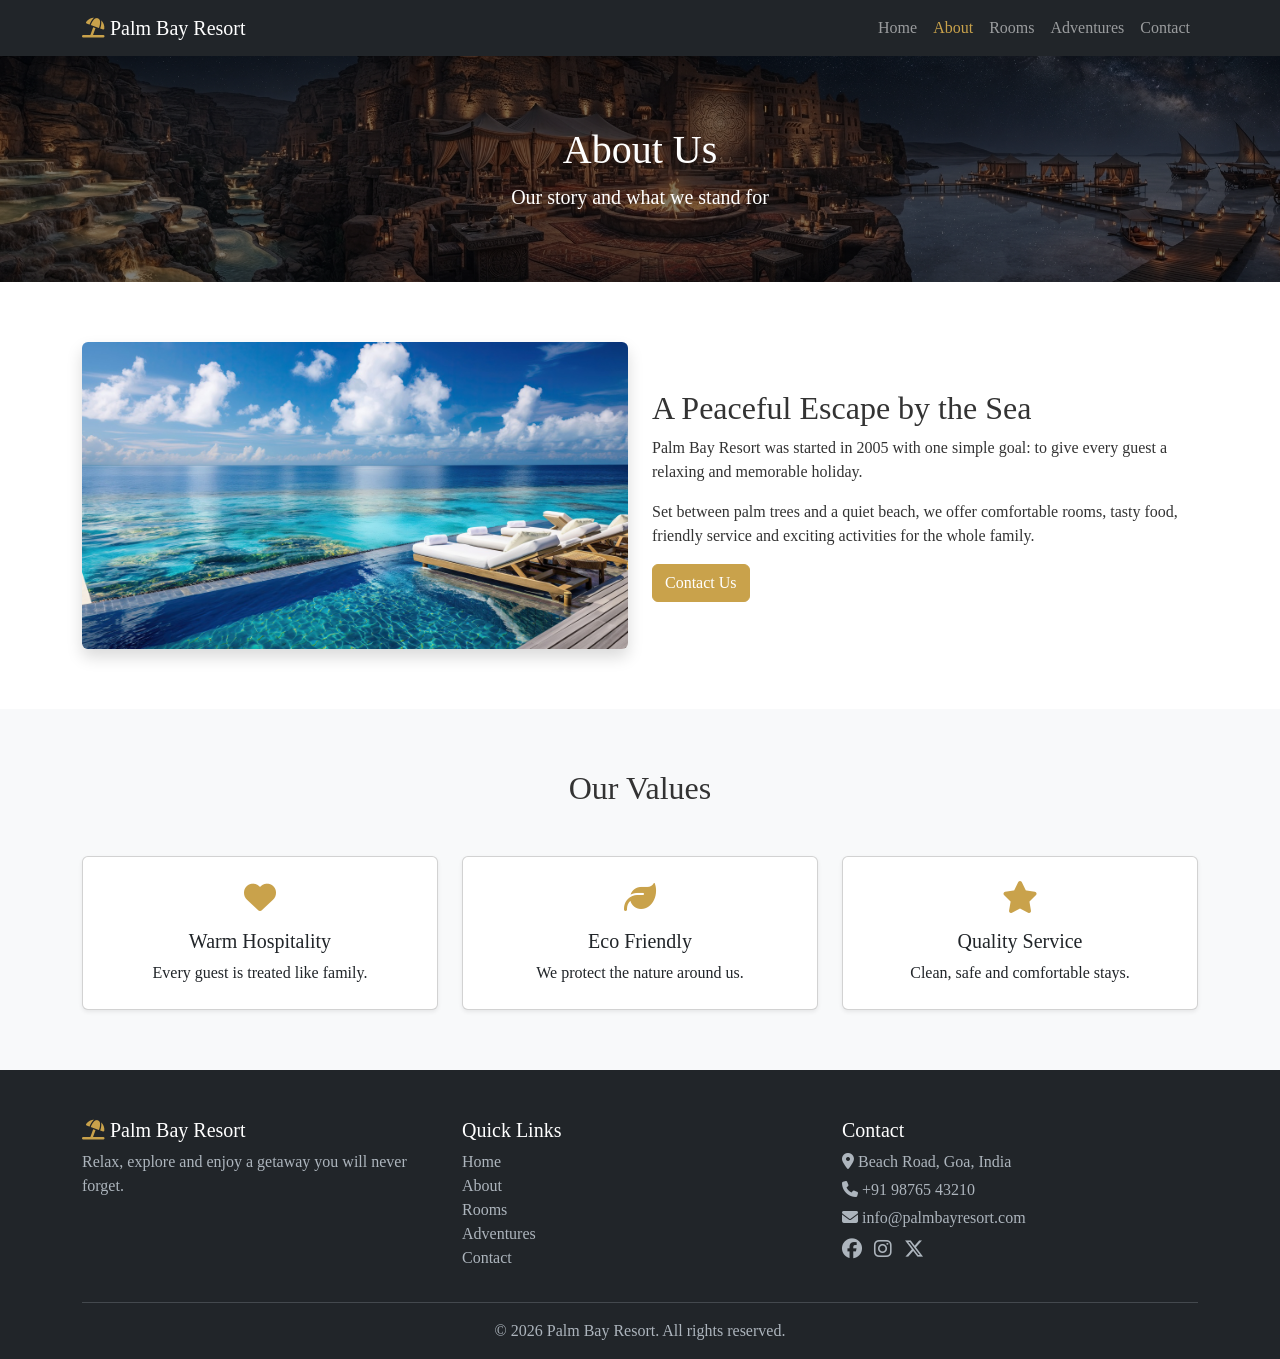
<file: about.html>
<!DOCTYPE html>
<html lang="en">
<head>
  <meta charset="UTF-8">
  <meta name="viewport" content="width=device-width, initial-scale=1">
  <title>About | Palm Bay Resort</title>
  <link href="https://cdn.jsdelivr.net/npm/bootstrap@5.3.3/dist/css/bootstrap.min.css" rel="stylesheet">
  <link href="https://cdnjs.cloudflare.com/ajax/libs/font-awesome/6.5.2/css/all.min.css" rel="stylesheet">
  <link href="style.css" rel="stylesheet">
</head>
<body> 

<!-- header(nav) -->
<nav class="navbar navbar-expand-lg navbar-dark bg-dark sticky-top">
  <div class="container">
    <a class="navbar-brand" href="index.html"><i class="fa-solid fa-umbrella-beach text-gold"></i> Palm Bay Resort</a>
    <input type="checkbox" id="menu" class="d-none">
    <label for="menu" class="navbar-toggler"><span class="navbar-toggler-icon"></span></label>
    <div class="navbar-collapse nav-menu">
      <ul class="navbar-nav ms-auto">
        <li class="nav-item"><a class="nav-link " href="index.html">Home</a></li>
        <li class="nav-item"><a class="nav-link active" href="about.html">About</a></li>
        <li class="nav-item"><a class="nav-link " href="rooms.html">Rooms</a></li>
        <li class="nav-item"><a class="nav-link " href="adventures.html">Adventures</a></li>
        <li class="nav-item"><a class="nav-link " href="contact.html">Contact</a></li>
      </ul>
    </div>
  </div>
</nav>

<div class="hero page-hero" style="background-image:url('./about.png')">
  <div class="overlay"><div class="container"><h1>About Us</h1><p class="lead mb-0">Our story and what we stand for</p></div></div>
</div>

<section class="section">
  <div class="container">
    <div class="row align-items-center g-4">
      <div class="col-md-6"><img src="./resort-pool.jpg" class="img-fluid rounded shadow" alt="Resort pool"></div>
      <div class="col-md-6">
        <h2>A Peaceful Escape by the Sea</h2>
        <p>Palm Bay Resort was started in 2005 with one simple goal: to give every guest a relaxing and memorable holiday.</p>
        <p>Set between palm trees and a quiet beach, we offer comfortable rooms, tasty food, friendly service and exciting activities for the whole family.</p>
        <a href="contact.html" class="btn btn-gold">Contact Us</a>
      </div>
    </div>
  </div>
</section>

<section class="section bg-light">
  <div class="container text-center">
    <h2 class="mb-5">Our Values</h2>
    <div class="row g-4">
      <div class="col-md-4"><div class="card h-100 p-4 shadow-sm"><i class="fa-solid fa-heart fa-2x text-gold mb-3"></i><h5>Warm Hospitality</h5><p class="mb-0">Every guest is treated like family.</p></div></div>
      <div class="col-md-4"><div class="card h-100 p-4 shadow-sm"><i class="fa-solid fa-leaf fa-2x text-gold mb-3"></i><h5>Eco Friendly</h5><p class="mb-0">We protect the nature around us.</p></div></div>
      <div class="col-md-4"><div class="card h-100 p-4 shadow-sm"><i class="fa-solid fa-star fa-2x text-gold mb-3"></i><h5>Quality Service</h5><p class="mb-0">Clean, safe and comfortable stays.</p></div></div>
    </div>
  </div>
</section>

<!-- footer -->
<footer class="pt-5 pb-3">
  <div class="container">
    <div class="row g-4">
      <div class="col-md-4">
        <h5 class="text-white"><i class="fa-solid fa-umbrella-beach text-gold"></i> Palm Bay Resort</h5>
        <p>Relax, explore and enjoy a getaway you will never forget.</p>
      </div>
      <div class="col-6 col-md-4">
        <h5 class="text-white">Quick Links</h5>
        <ul class="list-unstyled">
          <li><a href="index.html">Home</a></li>
          <li><a href="about.html">About</a></li>
          <li><a href="rooms.html">Rooms</a></li>
          <li><a href="adventures.html">Adventures</a></li>
          <li><a href="contact.html">Contact</a></li>
        </ul>
      </div>
      <div class="col-6 col-md-4">
        <h5 class="text-white">Contact</h5>
        <p class="mb-1"><i class="fa-solid fa-location-dot"></i> Beach Road, Goa, India</p>
        <p class="mb-1"><i class="fa-solid fa-phone"></i> +91 98765 43210</p>
        <p class="mb-2"><i class="fa-solid fa-envelope"></i> info@palmbayresort.com</p>
        <a href="#" class="me-2"><i class="fa-brands fa-facebook fa-lg"></i></a>
        <a href="#" class="me-2"><i class="fa-brands fa-instagram fa-lg"></i></a>
        <a href="#"><i class="fa-brands fa-x-twitter fa-lg"></i></a>
      </div>
    </div>
    <hr>
    <p class="text-center mb-0">&copy; 2026 Palm Bay Resort. All rights reserved.</p>
  </div>
</footer>

</body>
</html>
</file>
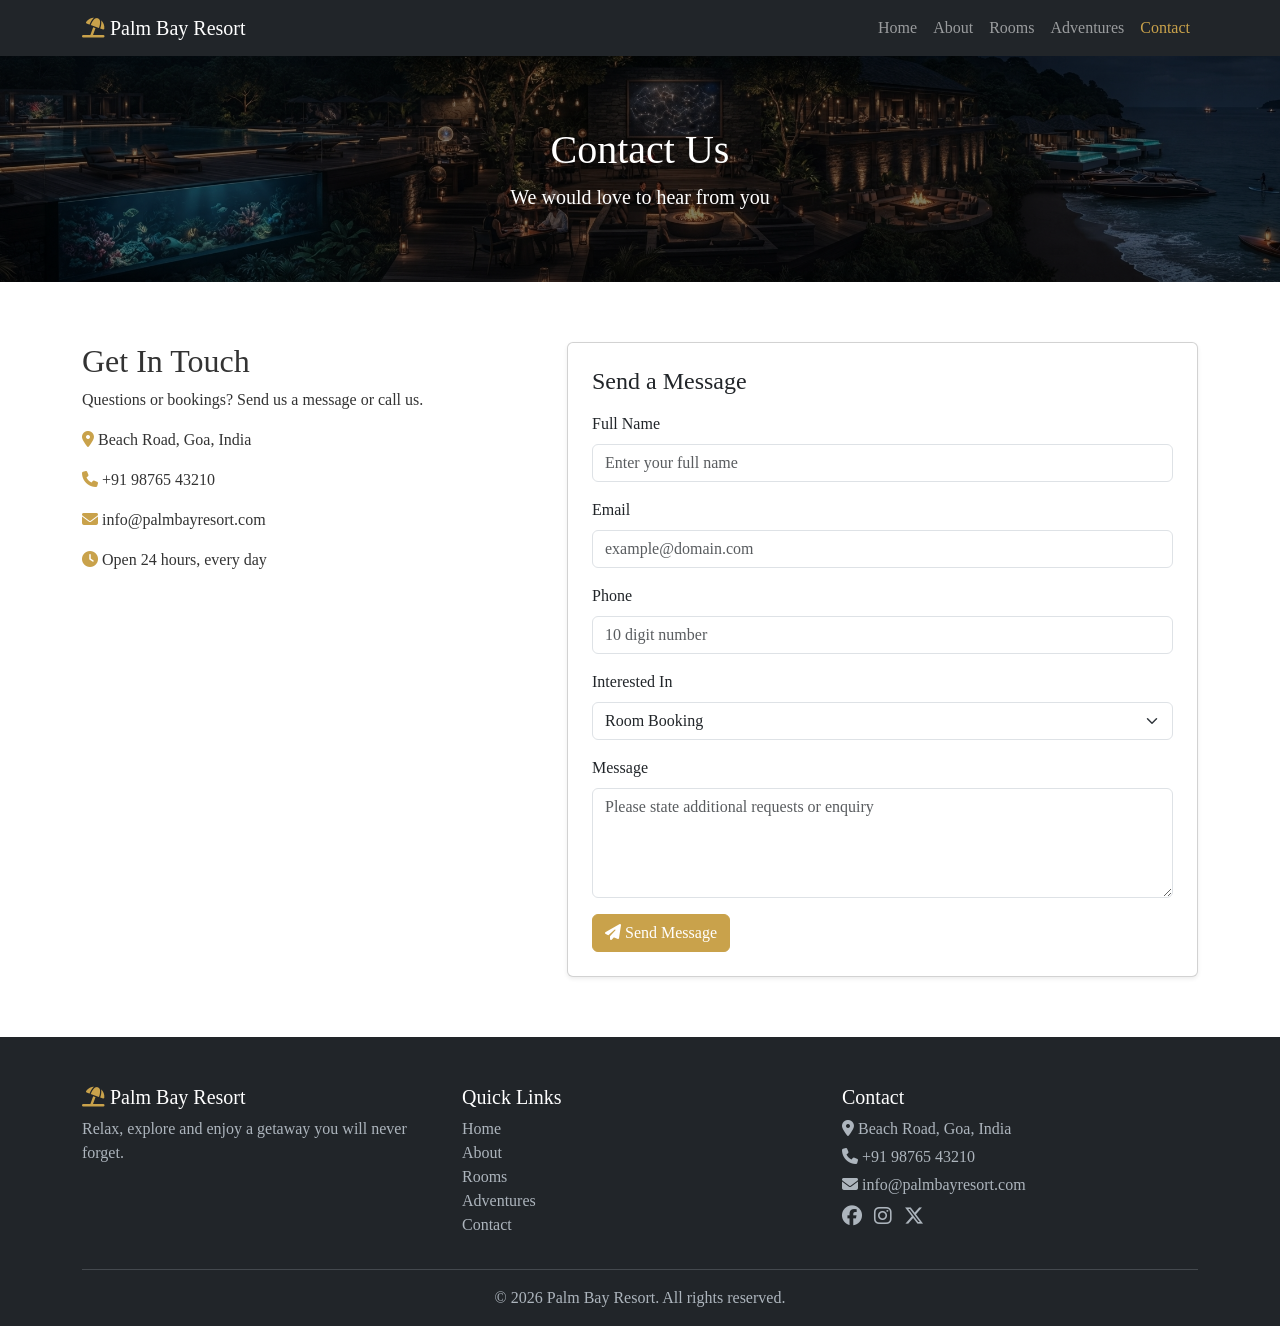
<file: contact.html>
<!DOCTYPE html>
<html lang="en">
<head>
  <meta charset="UTF-8">
  <meta name="viewport" content="width=device-width, initial-scale=1">
  <title>Contact | Palm Bay Resort</title>
  <link href="https://cdn.jsdelivr.net/npm/bootstrap@5.3.3/dist/css/bootstrap.min.css" rel="stylesheet">
  <link href="https://cdnjs.cloudflare.com/ajax/libs/font-awesome/6.5.2/css/all.min.css" rel="stylesheet">
  <link href="style.css" rel="stylesheet">
</head>
<body>

<!-- header(nav) -->
<nav class="navbar navbar-expand-lg navbar-dark bg-dark sticky-top">
  <div class="container">
    <a class="navbar-brand" href="index.html"><i class="fa-solid fa-umbrella-beach text-gold"></i> Palm Bay Resort</a>
    <input type="checkbox" id="menu" class="d-none">
    <label for="menu" class="navbar-toggler"><span class="navbar-toggler-icon"></span></label>
    <div class="navbar-collapse nav-menu">
      <ul class="navbar-nav ms-auto">
        <li class="nav-item"><a class="nav-link " href="index.html">Home</a></li>
        <li class="nav-item"><a class="nav-link " href="about.html">About</a></li>
        <li class="nav-item"><a class="nav-link " href="rooms.html">Rooms</a></li>
        <li class="nav-item"><a class="nav-link " href="adventures.html">Adventures</a></li>
        <li class="nav-item"><a class="nav-link active" href="contact.html">Contact</a></li>
      </ul>
    </div>
  </div>
</nav>

<div class="hero page-hero" style="background-image:url('./contact.png')">
  <div class="overlay"><div class="container"><h1>Contact Us</h1><p class="lead mb-0">We would love to hear from you</p></div></div>
</div>

<section class="section">
  <div class="container">
    <div class="row g-5">

      <!-- c.info -->
      <div class="col-lg-5">
        <h2>Get In Touch</h2>
        <p>Questions or bookings? Send us a message or call us.</p>
        <p><i class="fa-solid fa-location-dot text-gold"></i> Beach Road, Goa, India</p>
        <p><i class="fa-solid fa-phone text-gold"></i> +91 98765 43210</p>
        <p><i class="fa-solid fa-envelope text-gold"></i> info@palmbayresort.com</p>
        <p><i class="fa-solid fa-clock text-gold"></i> Open 24 hours, every day</p>
      </div>

      <!-- c.form -->
      <div class="col-lg-7">
        <div class="card shadow-sm"><div class="card-body p-4">
          <h4 class="mb-3">Send a Message</h4>
          <form>
            <div class="mb-3">
              <label for="name" class="form-label">Full Name</label>
              <input type="text" class="form-control" id="name" name="name" required placeholder="Enter your full name">
            </div>
            <div class="mb-3">
              <label for="email" class="form-label">Email</label>
              <input type="email" class="form-control" id="email" name="email" required placeholder="example@domain.com">
            </div>
            <div class="mb-3">
              <label for="phone" class="form-label">Phone</label>
              <input type="tel" class="form-control" id="phone" name="phone" placeholder="10 digit number">
            </div>
            <div class="mb-3">
              <label for="room" class="form-label">Interested In</label>
              <select class="form-select" id="room" name="interest">
                <option>Room Booking</option>
                <option>Adventure Activity</option>
                <option>General Question</option>
              </select>
            </div>
            <div class="mb-3">
              <label for="message" class="form-label">Message</label>
              <textarea class="form-control" id="message" name="message" rows="4" required placeholder="Please state additional requests or enquiry"></textarea>
            </div>
            <button type="submit" class="btn btn-gold"><i class="fa-solid fa-paper-plane"></i> Send Message</button>
          </form>
        </div></div>
      </div>

    </div>
  </div>
</section>

<!-- footer -->
<footer class="pt-5 pb-3">
  <div class="container">
    <div class="row g-4">
      <div class="col-md-4">
        <h5 class="text-white"><i class="fa-solid fa-umbrella-beach text-gold"></i> Palm Bay Resort</h5>
        <p>Relax, explore and enjoy a getaway you will never forget.</p>
      </div>
      <div class="col-6 col-md-4">
        <h5 class="text-white">Quick Links</h5>
        <ul class="list-unstyled">
          <li><a href="index.html">Home</a></li>
          <li><a href="about.html">About</a></li>
          <li><a href="rooms.html">Rooms</a></li>
          <li><a href="adventures.html">Adventures</a></li>
          <li><a href="contact.html">Contact</a></li>
        </ul>
      </div>
      <div class="col-6 col-md-4">
        <h5 class="text-white">Contact</h5>
        <p class="mb-1"><i class="fa-solid fa-location-dot"></i> Beach Road, Goa, India</p>
        <p class="mb-1"><i class="fa-solid fa-phone"></i> +91 98765 43210</p>
        <p class="mb-2"><i class="fa-solid fa-envelope"></i> info@palmbayresort.com</p>
        <a href="#" class="me-2"><i class="fa-brands fa-facebook fa-lg"></i></a>
        <a href="#" class="me-2"><i class="fa-brands fa-instagram fa-lg"></i></a>
        <a href="#"><i class="fa-brands fa-x-twitter fa-lg"></i></a>
      </div>
    </div>
    <hr>
    <p class="text-center mb-0">&copy; 2026 Palm Bay Resort. All rights reserved.</p>
  </div>
</footer>

</body>
</html>
</file>
<file: style.css>
body { 
    font-family: Georgia, serif; 
    color: #333; }

h1, h2, h3, h4, h5, .navbar-brand {
     font-family: Georgia, serif; }

.text-gold {
     color: #c9a24b; }

.btn-gold {
     background: #c9a24b; 
     border-color: #c9a24b; 
     color: #fff; }
.btn-gold:hover {
     background: #b08a35; 
     border-color: #b08a35; 
     color: #fff; }


.hero { 
    background-size: cover; 
    background-position: center; 
    color: #fff; 
    text-align: center; }
.hero .overlay { 
    background: rgba(0,0,0,.5); 
    padding: 120px 0; }

.page-hero .overlay { 
    padding: 70px 0; }

.card img { 
    height: 220px; 
    object-fit: cover; }

.section { 
    padding: 60px 0; }

.nav-menu { 
    display: none; 
    width: 100%; }

#menu:checked ~ .nav-menu { 
    display: block; }

.navbar-toggler { 
    cursor: pointer; }
    
@media (min-width: 992px) { .nav-menu { display: flex !important; width: auto; } }

.navbar .nav-link.active { 
    color: #c9a24b !important; }

footer { 
    background: #212529; 
    color: #adb5bd; }
footer a { 
    color: #adb5bd; 
    text-decoration: none; }

footer a:hover { 
    color: #c9a24b; }
</file>
